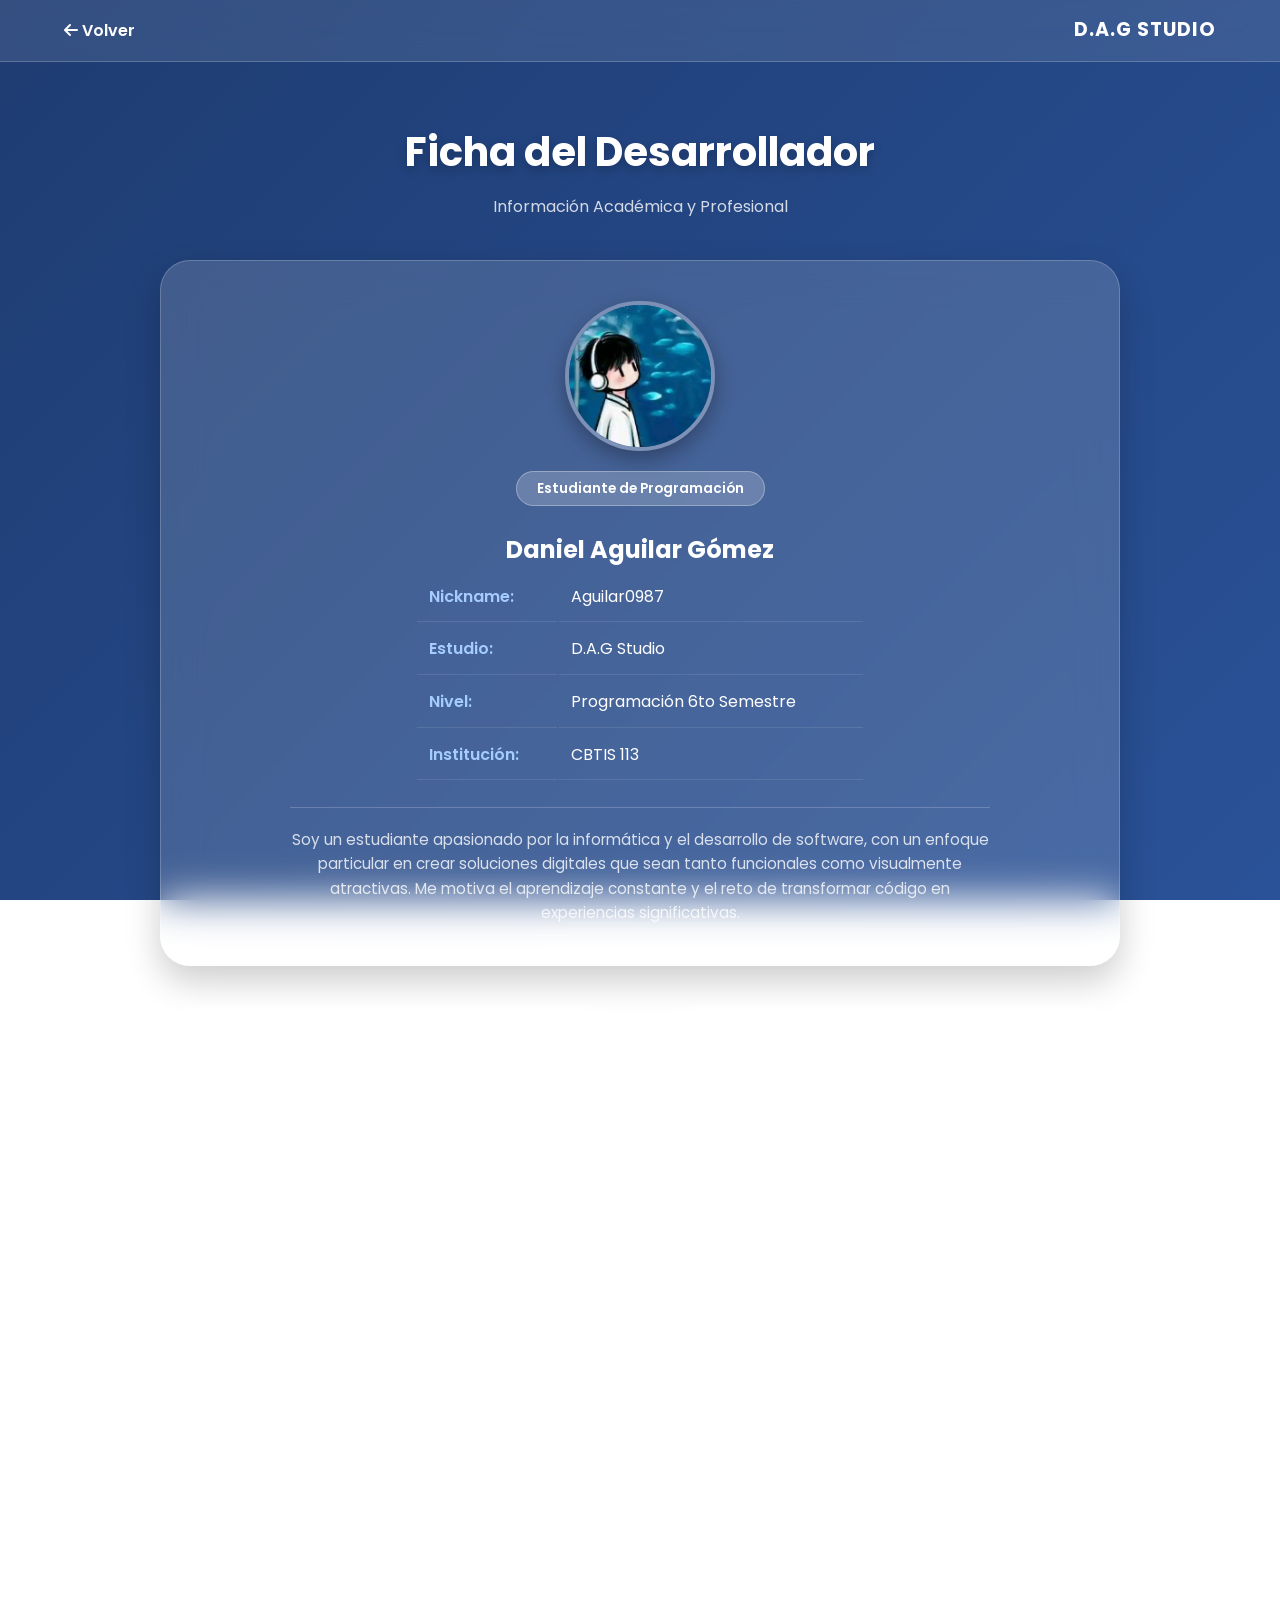
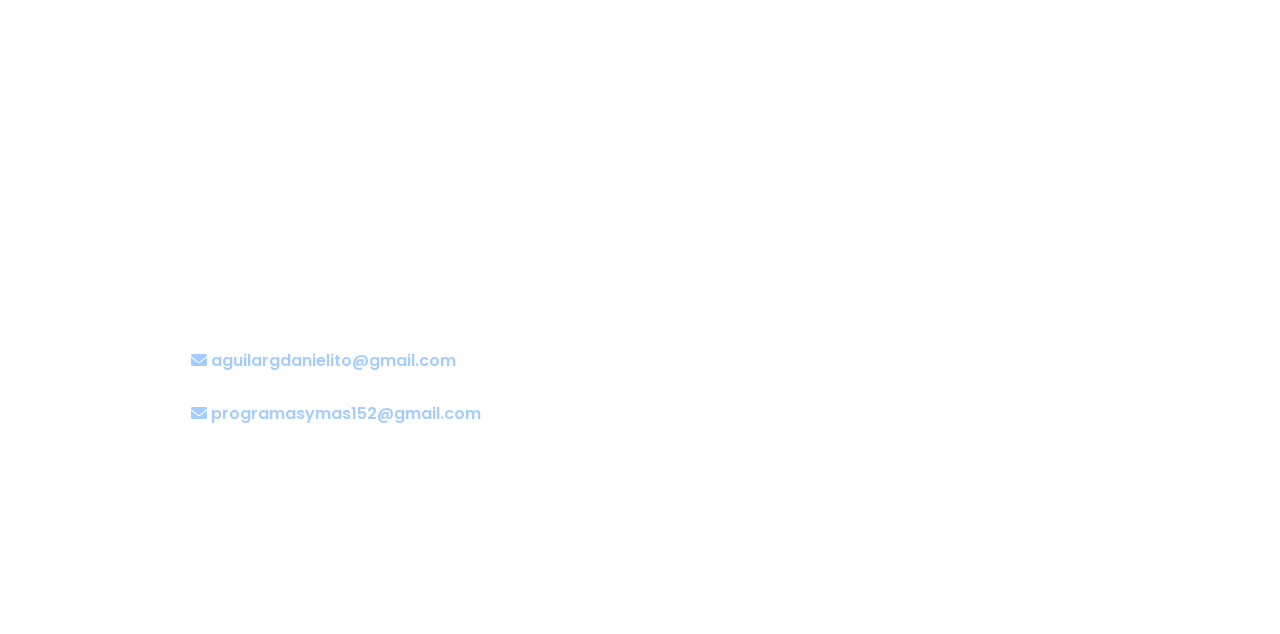
<file: contacto.html>
<!DOCTYPE html>
<html lang="es">
<head>
    <meta charset="UTF-8">
    <meta name="viewport" content="width=device-width, initial-scale=1.0">
    <title>Contacto - DAG Studio</title>
    
    <link href="https://fonts.googleapis.com/css2?family=Poppins:wght@300;400;600&display=swap" rel="stylesheet">
    <link rel="stylesheet" href="https://cdnjs.cloudflare.com/ajax/libs/font-awesome/6.0.0/css/all.min.css">

    <style>
    * {
        margin: 0;
        padding: 0;
        box-sizing: border-box;
        font-family: 'Poppins', sans-serif;
    }

    body {
        background: linear-gradient(135deg, #1e3c72, #2a5298);
        background-attachment: fixed;
        color: white;
        line-height: 1.6;
        min-height: 100vh;
    }

    .nav-header {
        position: fixed;
        top: 0;
        width: 100%;
        background: rgba(255, 255, 255, 0.1);
        padding: 15px 5%;
        display: flex;
        justify-content: space-between;
        align-items: center;
        z-index: 1000;
        backdrop-filter: blur(15px);
        border-bottom: 1px solid rgba(255, 255, 255, 0.2);
    }

    .nav-header a {
        text-decoration: none;
        color: white;
        font-weight: 600;
        transition: 0.3s;
    }

    .nav-header a:hover { opacity: 0.7; }

    .nav-logo { font-weight: bold; font-size: 1.2rem; letter-spacing: 1px; }
    
    header {
        text-align: center;
        padding: 120px 20px 40px;
    }

    header h1 {
        font-size: 2.5rem;
        margin-bottom: 10px;
        text-shadow: 0 4px 10px rgba(0,0,0,0.2);
    }

    .main-wrapper {
        max-width: 1000px;
        margin: 0 auto 60px;
        padding: 0 20px;
    }

    .profile-card {
        background: rgba(255, 255, 255, 0.15);
        backdrop-filter: blur(20px);
        padding: 40px;
        border-radius: 30px;
        border: 1px solid rgba(255, 255, 255, 0.2);
        display: flex;
        flex-direction: column;
        align-items: center;
        text-align: center;
        margin-bottom: 40px;
        box-shadow: 0 15px 35px rgba(0,0,0,0.2);
    }

    .profile-img {
        width: 150px;
        height: 150px;
        border-radius: 50%;
        border: 4px solid rgba(255,255,255,0.3);
        object-fit: cover;
        margin-bottom: 20px;
        box-shadow: 0 8px 20px rgba(0,0,0,0.3);
    }

    .role-tag {
        background: rgba(255, 255, 255, 0.2);
        padding: 6px 20px;
        border-radius: 20px;
        font-size: 0.85rem;
        font-weight: 600;
        margin-bottom: 25px;
        border: 1px solid rgba(255,255,255,0.3);
    }

    .data-sheet {
        width: 100%;
        max-width: 450px;
        margin-bottom: 25px;
    }

    .data-sheet td {
        padding: 12px;
        border-bottom: 1px solid rgba(255, 255, 255, 0.1);
    }

    .label { font-weight: 600; color: #a5ccff; width: 140px; text-align: left; }
    .value { color: white; text-align: left; }

    .bio-text {
        color: rgba(255, 255, 255, 0.8);
        border-top: 1px solid rgba(255, 255, 255, 0.2);
        padding-top: 20px;
        font-size: 0.95rem;
        max-width: 700px;
    }

    .info-grid {
        display: grid;
        grid-template-columns: repeat(auto-fit, minmax(320px, 1fr));
        gap: 25px;
    }

    .info-box {
        background: rgba(255, 255, 255, 0.1);
        backdrop-filter: blur(20px);
        padding: 30px;
        border-radius: 25px;
        border: 1px solid rgba(255, 255, 255, 0.15);
        transition: transform 0.3s ease;
    }

    .info-box:hover {
        transform: translateY(-5px);
        background: rgba(255, 255, 255, 0.15);
    }

    h3 { margin-bottom: 20px; font-size: 1.3rem; color: #ffffff; border-bottom: 1px solid rgba(255,255,255,0.2); display: inline-block; padding-bottom: 5px; }

    .social-links {
        display: flex;
        flex-direction: column;
        gap: 12px;
    }

    .social-item {
        display: flex;
        align-items: center;
        gap: 15px;
        padding: 12px 20px;
        background: rgba(255, 255, 255, 0.1);
        color: white;
        text-decoration: none;
        border-radius: 15px;
        font-weight: 400;
        transition: 0.3s;
        border: 1px solid rgba(255,255,255,0.1);
    }

    .social-item:hover {
        background: white;
        color: #1e3c72;
        transform: translateX(10px);
    }

    .social-item i { font-size: 1.2rem; }

    .email-item {
        display: block;
        color: #a5ccff;
        font-weight: 600;
        text-decoration: none;
        margin-bottom: 15px;
        transition: 0.3s;
    }
    
    .email-item:hover { color: white; text-decoration: underline; }

    .web-link {
        display: inline-block;
        margin-top: 10px;
        margin-bottom: 20px;
        color: white;
        text-decoration: none;
        font-weight: 600;
        padding: 10px 25px;
        border: 2px solid rgba(255,255,255,0.4);
        border-radius: 12px;
        transition: 0.3s;
        background: rgba(255,255,255,0.1);
    }

    .web-link:hover {
        background: white;
        color: #1e3c72;
    }

    footer {
        text-align: center;
        padding: 40px;
        color: rgba(255, 255, 255, 0.6);
        font-size: 0.85rem;
    }

    @media (max-width: 768px) {
        header h1 { font-size: 2rem; }
        .profile-card { padding: 30px 20px; }
    }
    </style>
</head>

<body>

<nav class="nav-header">
    <a href="index.html"><i class="fa-solid fa-arrow-left"></i> Volver</a>
    <div class="nav-logo">D.A.G STUDIO</div>
</nav>

<header>
    <h1>Ficha del Desarrollador</h1>
    <p style="opacity: 0.8;">Información Académica y Profesional</p>
</header>

<main class="main-wrapper">

    <section class="profile-card">
        <img src="imagenes/tu_foto.jpg" alt="Daniel Aguilar Gómez" class="profile-img">
        <span class="role-tag">Estudiante de Programación</span>
        <h2>Daniel Aguilar Gómez</h2>
        
        <table class="data-sheet">
            <tr><td class="label">Nickname:</td><td class="value">Aguilar0987</td></tr>
            <tr><td class="label">Estudio:</td><td class="value">D.A.G Studio</td></tr>
            <tr><td class="label">Nivel:</td><td class="value">Programación 6to Semestre</td></tr>
            <tr><td class="label">Institución:</td><td class="value">CBTIS 113</td></tr>
        </table>

        <div class="bio-text">
            <p>Soy un estudiante apasionado por la informática y el desarrollo de software, con un enfoque particular en crear soluciones digitales que sean tanto funcionales como visualmente atractivas. Me motiva el aprendizaje constante y el reto de transformar código en experiencias significativas.</p>
        </div>
    </section>

    <div class="info-grid">
        <div class="info-box">
            <div>
                <h3>Portafolio Principal y Accesos Rápidos</h3>
                
                <p style="font-size: 0.9rem; margin-bottom: 10px;">
                    <strong>D.A.G Studio:</strong> Es mi centro de operaciones digital. Aquí se consolidan mis mejores trabajos en desarrollo web y diseño UI/UX. Es un espacio diseñado para mostrar la evolución de mis habilidades técnicas y mi capacidad para resolver problemas complejos mediante el código.
                </p>
                <a href="https://dag-studio-portafolio.netlify.app/" class="web-link" target="_blank">
                    <i class="fa-solid fa-briefcase"></i> Explorar Portafolio
                </a>
                
                <hr style="border: 0; border-top: 1px solid rgba(255,255,255,0.1); margin: 20px 0;">

                <p style="font-size: 0.85rem; opacity: 0.8; font-style: italic;">
                    "En cada línea de código busco el equilibrio entre el rendimiento técnico y la estética visual."
                </p>
            </div>    
        </div>

        <div class="info-box">
            <h3>Sobre el Proyecto</h3>
            <p><strong>SkyCast</strong> es una aplicación web intuitiva diseñada para la consulta dinámica del clima en tiempo real. Este proyecto combina una interfaz limpia con funcionalidades avanzadas como geolocalización y pronósticos extendidos para ayudar a los usuarios a planificar su día.</p>
            <p>Este proyecto te permite conocer el estado del tiempo desde cualquier lugar con datos precisos y visuales dinámicos.</p>
            <p style="margin-top: 10px;"><strong>Meta:</strong> Consolidar una herramienta meteorológica robusta y sencilla de usar.</p>
            <p style="margin-top: 15px;">Podrás encontrar más información en mi repositorio:</p>
            <a href="https://github.com/Gomezsl/SkyCast" class="web-link" target="_blank"><i class="fa-brands fa-github"></i> Ir a Github</a>
        </div>

        <div class="info-box">
            <h3>Mis Redes y Contacto</h3>
            <div class="social-links">
                <a href="https://www.facebook.com/share/14aYAT7W52z/" class="social-item" target="_blank">
                    <i class="fa-brands fa-facebook"></i> Facebook
                </a>
                <a href="https://www.instagram.com/danielaguilar098?igsh=MWR2YzgzcThoZDl2eQ==" class="social-item" target="_blank">
                    <i class="fa-brands fa-instagram"></i> Instagram
                </a>
                <a href="https://github.com/Gomezsl" class="social-item" target="_blank">
                    <i class="fa-brands fa-github"></i> Github
                </a>
            </div>

            <h3 style="margin-top: 30px;">Correos</h3>
            <div class="social-links">
                <a href="mailto:aguilargdanielito@gmail.com" class="email-item"><i class="fa-solid fa-envelope"></i> aguilargdanielito@gmail.com</a>
                <a href="mailto:programasymas152@gmail.com" class="email-item"><i class="fa-solid fa-envelope"></i> programasymas152@gmail.com</a>
            </div>
        </div>
    </div>

</main>

<footer>
    <p>© 2026 D.A.G Creative Studio | Daniel Aguilar Gómez</p>
</footer>

</body>
</html>
</file>
